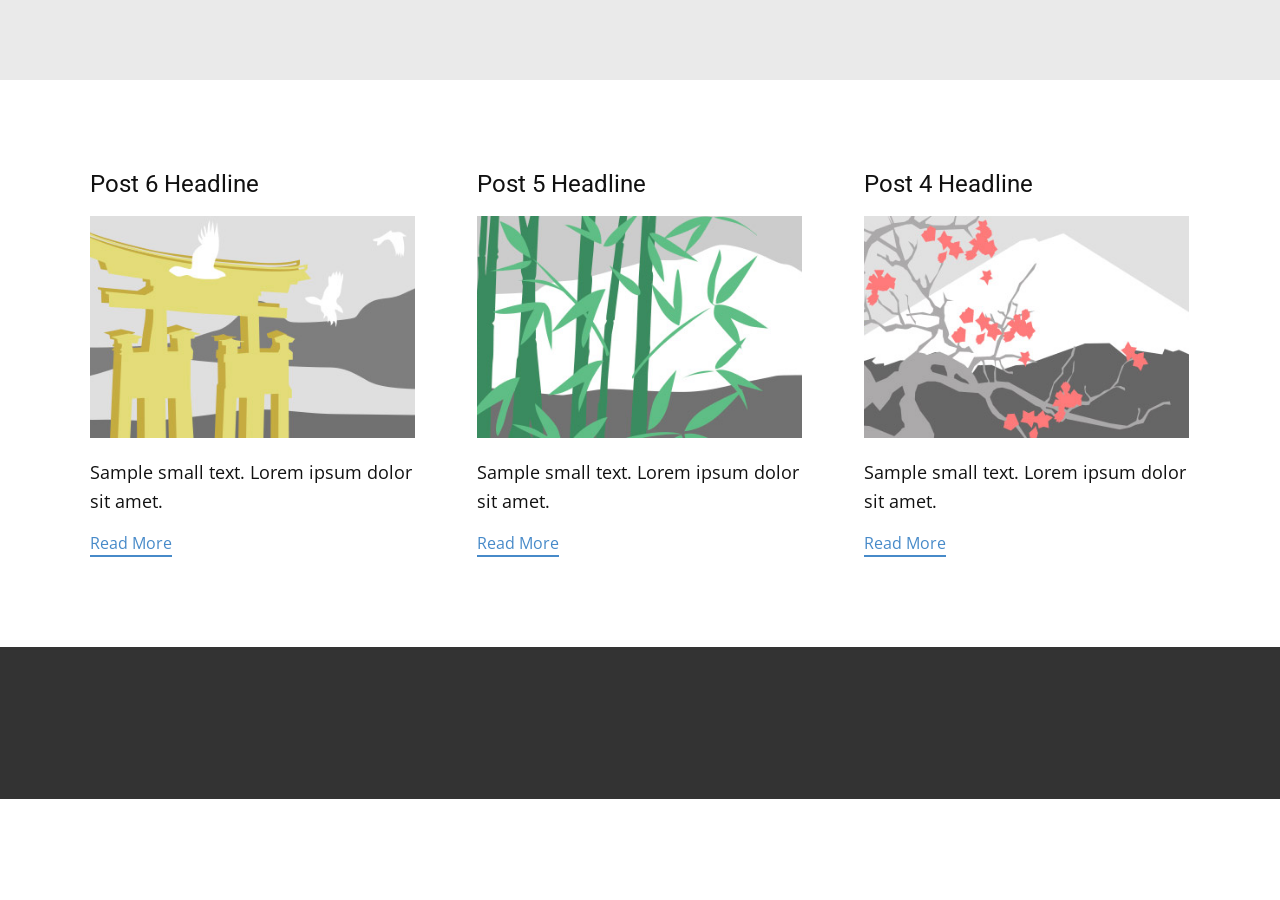
<file: blog/blog.html>
<!DOCTYPE html>
<html style="font-size: 16px;" lang="en"><head>
    <meta name="viewport" content="width=device-width, initial-scale=1.0">
    <meta charset="utf-8">
    <meta name="keywords" content="">
    <meta name="description" content="">
    <title>Blog</title>
    <link rel="stylesheet" href="../nicepage.css" media="screen">
<link rel="stylesheet" href="../Blog-Template.css" media="screen">
    <script class="u-script" type="text/javascript" src="../jquery.js" defer=""></script>
    <script class="u-script" type="text/javascript" src="../nicepage.js" defer=""></script>
    <meta name="generator" content="Nicepage 8.5.1, nicepage.com">
    
    
    
    <link id="u-page-google-font" rel="stylesheet" href="https://fonts.googleapis.com/css2?display=swap&amp;family=Roboto:ital,wght@0,100;0,200;0,300;0,400;0,500;0,600;0,700;0,800;0,900;1,100;1,200;1,300;1,400;1,500;1,600;1,700;1,800;1,900&amp;family=Open+Sans:ital,wght@0,300;0,400;0,500;0,600;0,700;0,800;1,300;1,400;1,500;1,600;1,700;1,800">
    <script type="application/ld+json">{
		"@context": "http://schema.org",
		"@type": "Organization",
		"name": "20260616_Physio_website_draft1"
}</script>
    <meta name="theme-color" content="#478ac9">
  <meta data-intl-tel-input-cdn-path="intlTelInput/"></head>
  <body data-path-to-root="../" data-include-products="false" class="u-body u-xl-mode" data-lang="en"><header class="u-clearfix u-custom-color-2 u-header u-header" id="header"><div class="u-clearfix u-sheet u-valign-middle-lg u-valign-middle-md u-valign-middle-sm u-valign-middle-xs u-sheet-1"></div></header>
    <section class="u-clearfix u-section-1" id="block-16">
      <div class="u-clearfix u-sheet u-valign-middle u-sheet-1"><!--blog--><!--blog_options_json--><!--{"type":"Recent","source":"","tags":"","count":""}--><!--/blog_options_json-->
        <div class="u-blog u-expanded-width u-repeater u-repeater-1"><!--blog_post-->
          <div class="u-blog-post u-container-style u-repeater-item u-white u-repeater-item-1">
            <div class="u-container-layout u-similar-container u-valign-top u-container-layout-1"><!--blog_post_header-->
              <h4 class="u-blog-control u-text u-text-1">
                <a class="u-post-header-link" href="../blog/post-5.html"><!--blog_post_header_content-->Post 6 Headline<!--/blog_post_header_content--></a>
              </h4><!--/blog_post_header--><!--blog_post_image-->
              <img alt="" class="u-blog-control u-expanded-width u-image u-image-default u-image-1" src="../images/8ad73f3c.jpeg"><!--/blog_post_image--><!--blog_post_content-->
              <div class="u-blog-control u-post-content u-text u-text-2"><!--blog_post_content_content-->Sample small text. Lorem ipsum dolor sit amet.<!--/blog_post_content_content--></div><!--/blog_post_content--><!--blog_post_readmore-->
              <a href="../blog/post-5.html" class="u-blog-control u-border-2 u-border-palette-1-base u-btn u-btn-rectangle u-button-style u-none u-btn-1"><!--blog_post_readmore_content--><!--options_json--><!--{"content":"","defaultValue":"Read More"}--><!--/options_json-->Read More<!--/blog_post_readmore_content--></a><!--/blog_post_readmore-->
            </div>
          </div><!--/blog_post--><!--blog_post-->
          <div class="u-blog-post u-container-style u-repeater-item u-video-cover u-white">
            <div class="u-container-layout u-similar-container u-valign-top u-container-layout-2"><!--blog_post_header-->
              <h4 class="u-blog-control u-text u-text-3">
                <a class="u-post-header-link" href="../blog/post-4.html"><!--blog_post_header_content-->Post 5 Headline<!--/blog_post_header_content--></a>
              </h4><!--/blog_post_header--><!--blog_post_image-->
              <img alt="" class="u-blog-control u-expanded-width u-image u-image-default u-image-2" src="../images/68f64b9d.jpeg"><!--/blog_post_image--><!--blog_post_content-->
              <div class="u-blog-control u-post-content u-text u-text-4"><!--blog_post_content_content-->Sample small text. Lorem ipsum dolor sit amet.<!--/blog_post_content_content--></div><!--/blog_post_content--><!--blog_post_readmore-->
              <a href="../blog/post-4.html" class="u-blog-control u-border-2 u-border-palette-1-base u-btn u-btn-rectangle u-button-style u-none u-btn-2"><!--blog_post_readmore_content--><!--options_json--><!--{"content":"","defaultValue":"Read More"}--><!--/options_json-->Read More<!--/blog_post_readmore_content--></a><!--/blog_post_readmore-->
            </div>
          </div><!--/blog_post--><!--blog_post-->
          <div class="u-blog-post u-container-style u-repeater-item u-video-cover u-white">
            <div class="u-container-layout u-similar-container u-valign-top u-container-layout-3"><!--blog_post_header-->
              <h4 class="u-blog-control u-text u-text-5">
                <a class="u-post-header-link" href="../blog/post-3.html"><!--blog_post_header_content-->Post 4 Headline<!--/blog_post_header_content--></a>
              </h4><!--/blog_post_header--><!--blog_post_image-->
              <img alt="" class="u-blog-control u-expanded-width u-image u-image-default u-image-3" src="../images/0fd3416c.jpeg"><!--/blog_post_image--><!--blog_post_content-->
              <div class="u-blog-control u-post-content u-text u-text-6"><!--blog_post_content_content-->Sample small text. Lorem ipsum dolor sit amet.<!--/blog_post_content_content--></div><!--/blog_post_content--><!--blog_post_readmore-->
              <a href="../blog/post-3.html" class="u-blog-control u-border-2 u-border-palette-1-base u-btn u-btn-rectangle u-button-style u-none u-btn-3"><!--blog_post_readmore_content--><!--options_json--><!--{"content":"","defaultValue":"Read More"}--><!--/options_json-->Read More<!--/blog_post_readmore_content--></a><!--/blog_post_readmore-->
            </div>
          </div><!--/blog_post-->
        </div><!--/blog-->
      </div>
    </section>
    
    
    
    <footer class="u-align-center u-clearfix u-container-align-center u-footer u-grey-80 u-footer" id="footer"><div class="u-clearfix u-sheet u-sheet-1"></div></footer>
    <section class="u-backlink u-clearfix u-grey-80"></section>
  
</body></html>
</file>
